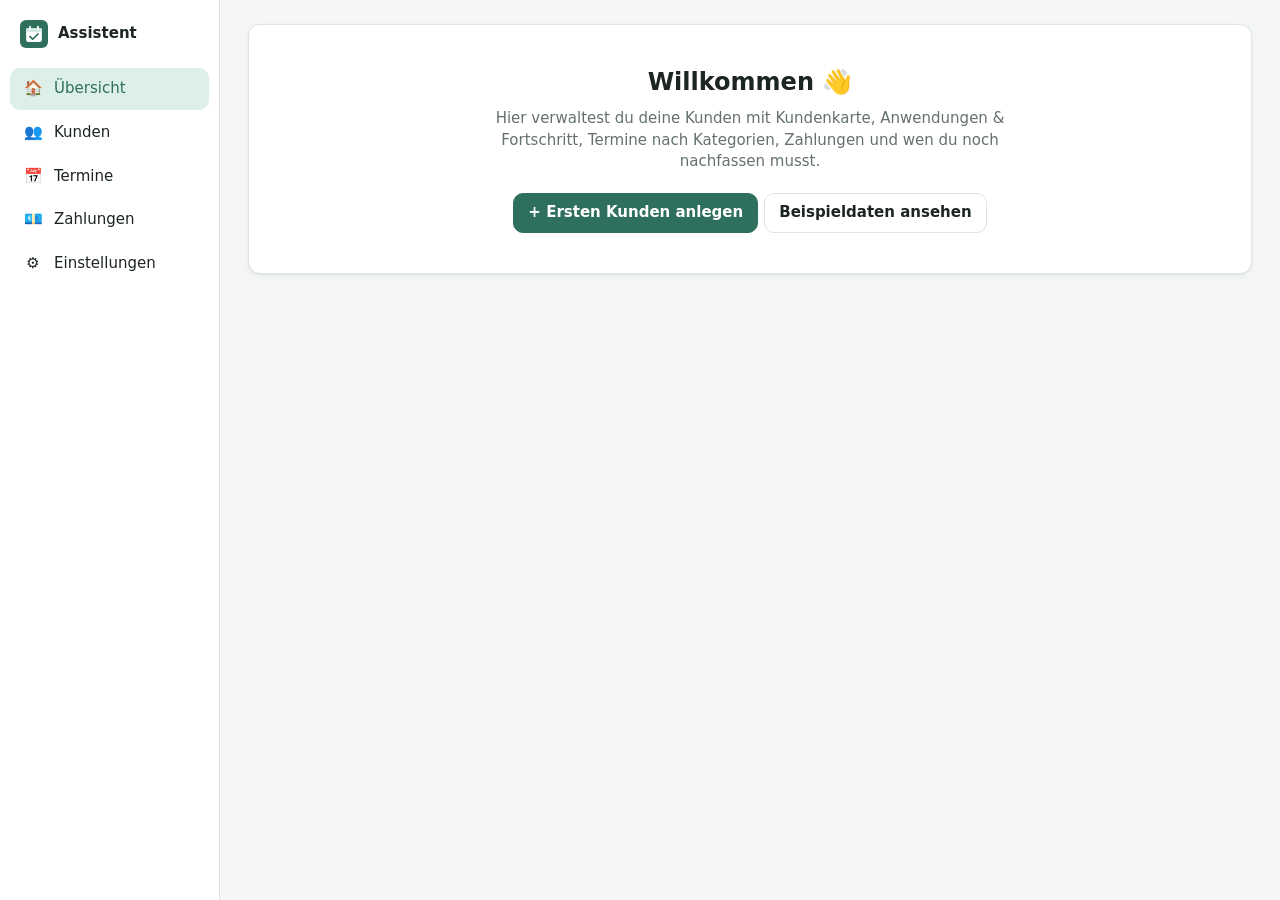
<file: index.html>
<!doctype html>
<html lang="de">
<head>
  <meta charset="utf-8">
  <meta name="viewport" content="width=device-width, initial-scale=1, viewport-fit=cover">
  <title>Assistent – Kunden &amp; Termine</title>
  <meta name="theme-color" content="#2f6f5e">
  <link rel="manifest" href="manifest.webmanifest">
  <link rel="icon" href="icon.svg" type="image/svg+xml">
  <link rel="apple-touch-icon" href="apple-touch-icon.png">
  <meta name="apple-mobile-web-app-title" content="Assistent">
  <meta name="apple-mobile-web-app-status-bar-style" content="default">
  <meta name="apple-mobile-web-app-capable" content="yes">
  <link rel="stylesheet" href="css/style.css">
</head>
<body>
  <div class="layout">
    <nav class="sidebar" aria-label="Hauptnavigation">
      <div class="brand"><img src="icon.svg" alt="" width="28" height="28"><span id="brandName">Assistent</span></div>
      <a href="#/dashboard" data-nav="dashboard"><span class="ico">🏠</span><span>Übersicht</span></a>
      <a href="#/kunden" data-nav="kunden"><span class="ico">👥</span><span>Kunden</span></a>
      <a href="#/termine" data-nav="termine"><span class="ico">📅</span><span>Termine</span></a>
      <a href="#/zahlungen" data-nav="zahlungen"><span class="ico">💶</span><span>Zahlungen</span></a>
      <a href="#/einstellungen" data-nav="einstellungen"><span class="ico">⚙️</span><span>Einstellungen</span></a>
    </nav>
    <main id="view" tabindex="-1"></main>
  </div>

  <dialog id="modal">
    <form id="modalForm" novalidate>
      <header class="modal-head">
        <h2 id="modalTitle"></h2>
        <button type="button" class="icon-btn" data-action="closeModal" aria-label="Schließen">✕</button>
      </header>
      <div id="modalBody" class="modal-body"></div>
      <footer class="modal-foot">
        <button type="button" class="btn danger ghost" id="modalDelete" hidden>Löschen</button>
        <span class="spacer"></span>
        <button type="button" class="btn ghost" data-action="closeModal">Abbrechen</button>
        <button type="submit" class="btn primary" id="modalSubmit">Speichern</button>
      </footer>
    </form>
  </dialog>

  <dialog id="askDialog" class="ask">
    <div class="modal-body" style="padding-top:18px"><p id="askText" style="margin:0"></p></div>
    <footer class="modal-foot">
      <span class="spacer"></span>
      <button type="button" class="btn ghost" id="askCancel">Abbrechen</button>
      <button type="button" class="btn primary" id="askOk">Ja</button>
    </footer>
  </dialog>

  <div id="toast" role="status" aria-live="polite"></div>
  <input type="file" id="importFile" accept="application/json,.json" hidden>

  <script src="js/app.js"></script>
</body>
</html>
</file>
<file: css/style.css>
:root {
  --bg: #f5f7f6;
  --surface: #ffffff;
  --surface-2: #eef2f0;
  --border: #dde4e1;
  --text: #1d2523;
  --muted: #64716d;
  --primary: #2f6f5e;
  --primary-soft: #dcefe8;
  --danger: #c0392b;
  --danger-soft: #fbe3e0;
  --warn: #b7791f;
  --warn-soft: #fdf0d8;
  --ok: #2e7d32;
  --ok-soft: #e1f2e2;
  --info: #2b6cb0;
  --info-soft: #e1ecf8;
  --radius: 12px;
  --shadow: 0 1px 2px rgba(0,0,0,.05), 0 2px 8px rgba(0,0,0,.04);
  color-scheme: light;
}
@media (prefers-color-scheme: dark) {
  :root:not([data-theme="light"]) {
    --bg: #121615;
    --surface: #1b2120;
    --surface-2: #232b29;
    --border: #2f3a37;
    --text: #e6ecea;
    --muted: #94a39e;
    --primary: #5fb59b;
    --primary-soft: #1f3a32;
    --danger: #ef7466;
    --danger-soft: #3e2220;
    --warn: #e6b45c;
    --warn-soft: #3a2f1a;
    --ok: #74c37a;
    --ok-soft: #1f3321;
    --info: #79a8e0;
    --info-soft: #1d2b3d;
    --shadow: none;
    color-scheme: dark;
  }
}
:root[data-theme="dark"] {
    --bg: #121615;
    --surface: #1b2120;
    --surface-2: #232b29;
    --border: #2f3a37;
    --text: #e6ecea;
    --muted: #94a39e;
    --primary: #5fb59b;
    --primary-soft: #1f3a32;
    --danger: #ef7466;
    --danger-soft: #3e2220;
    --warn: #e6b45c;
    --warn-soft: #3a2f1a;
    --ok: #74c37a;
    --ok-soft: #1f3321;
    --info: #79a8e0;
    --info-soft: #1d2b3d;
    --shadow: none;
    color-scheme: dark;
}

* { box-sizing: border-box; }
html, body { margin: 0; }
body {
  font: 15px/1.45 system-ui, -apple-system, "Segoe UI", Roboto, sans-serif;
  background: var(--bg);
  color: var(--text);
  -webkit-text-size-adjust: 100%;
}
a { color: var(--primary); }
h1 { font-size: 1.5rem; margin: 0; }
h2 { font-size: 1.1rem; margin: 0; }
h3 { font-size: .95rem; margin: 0 0 .5rem; }
.muted { color: var(--muted); }
.small { font-size: .85rem; }
.nowrap { white-space: nowrap; }
.spacer { flex: 1; }

/* Layout */
.layout { display: flex; min-height: 100vh; }
.sidebar {
  width: 220px; flex-shrink: 0; background: var(--surface); border-right: 1px solid var(--border);
  padding: 16px 10px; position: sticky; top: 0; height: 100vh; display: flex; flex-direction: column; gap: 2px;
}
.brand { display: flex; align-items: center; gap: 10px; font-weight: 700; padding: 4px 10px 18px; }
.sidebar a {
  display: flex; align-items: center; gap: 10px; padding: 10px 12px; border-radius: 10px;
  color: var(--text); text-decoration: none; font-weight: 500;
}
.sidebar a:hover { background: var(--surface-2); }
.sidebar a.active { background: var(--primary-soft); color: var(--primary); }
.ico { width: 22px; text-align: center; }
main { flex: 1; min-width: 0; padding: 24px 28px 40px; max-width: 1200px; outline: none; }

@media (max-width: 760px) {
  .sidebar {
    position: fixed; bottom: 0; top: auto; left: 0; right: 0; width: auto; height: auto; z-index: 20;
    flex-direction: row; justify-content: space-around; padding: 4px 4px calc(4px + env(safe-area-inset-bottom));
    border-right: 0; border-top: 1px solid var(--border);
  }
  .brand { display: none; }
  .sidebar a { flex-direction: column; gap: 0; font-size: .7rem; padding: 6px 4px; flex: 1; text-align: center; }
  .sidebar a .ico { font-size: 1.2rem; width: auto; }
  main { padding: 16px 16px 96px; }
}

/* Page header */
.page-head { display: flex; align-items: center; gap: 12px; flex-wrap: wrap; margin-bottom: 18px; }
.page-head .actions { display: flex; gap: 8px; flex-wrap: wrap; margin-left: auto; }

/* Buttons */
.btn {
  appearance: none; border: 1px solid var(--border); background: var(--surface); color: var(--text);
  padding: 8px 14px; border-radius: 10px; font: inherit; font-weight: 600; cursor: pointer;
  display: inline-flex; align-items: center; gap: 6px; text-decoration: none; white-space: nowrap;
}
.btn:hover { background: var(--surface-2); }
.btn.primary { background: var(--primary); border-color: var(--primary); color: #fff; }
.btn.primary:hover { filter: brightness(1.08); }
.btn.ghost { background: transparent; }
.btn.danger { color: var(--danger); }
.btn.sm { padding: 4px 10px; font-size: .85rem; border-radius: 8px; }
.icon-btn { border: 0; background: transparent; font-size: 1.1rem; cursor: pointer; color: var(--muted); padding: 6px; border-radius: 8px; }
.icon-btn:hover { background: var(--surface-2); }

/* Cards & grid */
.card { background: var(--surface); border: 1px solid var(--border); border-radius: var(--radius); padding: 16px; box-shadow: var(--shadow); }
.card + .card { margin-top: 16px; }
.card-head { display: flex; align-items: center; gap: 8px; margin-bottom: 12px; }
.card-head h2 { flex: 1; }
.grid { display: grid; gap: 16px; }
.grid-2 { grid-template-columns: repeat(2, minmax(0, 1fr)); }
.grid-kpi { grid-template-columns: repeat(4, minmax(0, 1fr)); margin-bottom: 16px; }
@media (max-width: 960px) { .grid-2 { grid-template-columns: 1fr; } }
@media (max-width: 640px) { .grid-kpi { grid-template-columns: repeat(2, minmax(0, 1fr)); } }
.grid > .card + .card { margin-top: 0; }

.kpi { padding: 14px 16px; text-decoration: none; color: inherit; display: block; }
.kpi .val { font-size: 1.6rem; font-weight: 700; line-height: 1.1; }
.kpi .lbl { color: var(--muted); font-size: .85rem; }
.kpi.warn .val { color: var(--warn); }
.kpi.danger .val { color: var(--danger); }

/* Lists */
.list { list-style: none; margin: 0; padding: 0; }
.list > li { display: flex; gap: 12px; align-items: center; padding: 10px 0; border-top: 1px solid var(--border); }
.list > li:first-child { border-top: 0; padding-top: 0; }
.list > li:last-child { padding-bottom: 0; }
.list .main { flex: 1; min-width: 0; }
.list .title { font-weight: 600; overflow: hidden; text-overflow: ellipsis; }
.list .title a { color: inherit; text-decoration: none; }
.list .title a:hover { text-decoration: underline; }
.list .sub { color: var(--muted); font-size: .85rem; }
.list .side { display: flex; gap: 6px; align-items: center; flex-shrink: 0; flex-wrap: wrap; justify-content: flex-end; }
.empty { color: var(--muted); padding: 12px 0; text-align: center; font-size: .9rem; }

.time-box { width: 56px; flex-shrink: 0; text-align: center; border-radius: 8px; padding: 4px 0; background: var(--surface-2); font-size: .8rem; line-height: 1.2; }
.time-box b { display: block; font-size: .95rem; }
.cat-bar { width: 4px; align-self: stretch; border-radius: 4px; flex-shrink: 0; }

/* Badges */
.badge { display: inline-block; padding: 2px 8px; border-radius: 999px; font-size: .75rem; font-weight: 600; white-space: nowrap; background: var(--surface-2); color: var(--muted); }
.badge.ok { background: var(--ok-soft); color: var(--ok); }
.badge.warn { background: var(--warn-soft); color: var(--warn); }
.badge.danger { background: var(--danger-soft); color: var(--danger); }
.badge.info { background: var(--info-soft); color: var(--info); }
.badge.primary { background: var(--primary-soft); color: var(--primary); }
.st-int { background: var(--info-soft); color: var(--info); }
.st-akt { background: var(--ok-soft); color: var(--ok); }
.st-pau { background: var(--warn-soft); color: var(--warn); }
.st-abg { background: var(--primary-soft); color: var(--primary); }
.st-kei { background: var(--surface-2); color: var(--muted); }
.cat-badge { display: inline-flex; align-items: center; gap: 5px; }
.dot { width: 9px; height: 9px; border-radius: 50%; display: inline-block; flex-shrink: 0; }

/* Progress */
.progress { height: 8px; background: var(--surface-2); border-radius: 99px; overflow: hidden; }
.progress > span { display: block; height: 100%; background: var(--primary); border-radius: 99px; }
.progress.lg { height: 12px; }

/* Toolbar / filters */
.toolbar { display: flex; gap: 8px; flex-wrap: wrap; align-items: center; margin-bottom: 14px; }
.search { flex: 1; min-width: 200px; }
.chips { display: flex; gap: 6px; flex-wrap: wrap; }
.chip {
  border: 1px solid var(--border); background: var(--surface); color: var(--text); border-radius: 999px;
  padding: 5px 12px; font: inherit; font-size: .85rem; cursor: pointer; display: inline-flex; align-items: center; gap: 6px;
}
.chip.on { background: var(--primary); border-color: var(--primary); color: #fff; }
.chip .count { opacity: .7; font-size: .8em; }
.seg { display: inline-flex; border: 1px solid var(--border); border-radius: 10px; overflow: hidden; }
.seg button { border: 0; background: var(--surface); padding: 7px 14px; font: inherit; font-weight: 600; cursor: pointer; color: var(--muted); }
.seg button.on { background: var(--primary-soft); color: var(--primary); }

/* Forms */
input, select, textarea {
  font: inherit; color: var(--text); background: var(--surface); border: 1px solid var(--border);
  border-radius: 9px; padding: 8px 10px; width: 100%;
}
input:focus, select:focus, textarea:focus { outline: 2px solid var(--primary); outline-offset: -1px; border-color: transparent; }
input[type=checkbox] { width: auto; }
input[type=color] { padding: 2px; height: 36px; width: 48px; }
input[type=range] { padding: 0; accent-color: var(--primary); }
textarea { min-height: 80px; resize: vertical; }
.form-grid { display: grid; grid-template-columns: repeat(2, minmax(0, 1fr)); gap: 12px 14px; }
.form-grid .full { grid-column: 1 / -1; }
@media (max-width: 560px) { .form-grid { grid-template-columns: 1fr; } }
label.field { display: flex; flex-direction: column; gap: 4px; font-size: .85rem; font-weight: 600; color: var(--muted); }
label.check { display: flex; align-items: center; gap: 8px; font-weight: 600; cursor: pointer; }
.form-section { grid-column: 1 / -1; font-weight: 700; font-size: .8rem; text-transform: uppercase; letter-spacing: .04em; color: var(--muted); border-top: 1px solid var(--border); padding-top: 12px; margin-top: 4px; }

/* Modal */
dialog {
  border: 0; border-radius: 16px; padding: 0; width: min(640px, calc(100vw - 24px)); max-height: calc(100vh - 32px);
  background: var(--surface); color: var(--text); box-shadow: 0 20px 60px rgba(0,0,0,.25);
}
dialog.ask { width: min(420px, calc(100vw - 32px)); }
dialog::backdrop { background: rgba(10, 20, 18, .45); }
dialog form { display: flex; flex-direction: column; max-height: calc(100vh - 32px); }
.modal-head { display: flex; align-items: center; padding: 16px 18px 8px; }
.modal-head h2 { flex: 1; }
.modal-body { padding: 8px 18px 16px; overflow-y: auto; }
.modal-foot { display: flex; gap: 8px; padding: 12px 18px; border-top: 1px solid var(--border); align-items: center; }

/* Customer card */
.cust-head { display: flex; gap: 16px; align-items: flex-start; flex-wrap: wrap; }
.avatar {
  width: 56px; height: 56px; border-radius: 50%; background: var(--primary-soft); color: var(--primary);
  display: grid; place-items: center; font-weight: 700; font-size: 1.2rem; flex-shrink: 0;
}
.avatar.sm { width: 36px; height: 36px; font-size: .85rem; }
.cust-head .info { flex: 1; min-width: 200px; }
.cust-head .info h1 { display: flex; align-items: center; gap: 10px; flex-wrap: wrap; }
.contact-row { display: flex; gap: 6px; flex-wrap: wrap; margin-top: 8px; }
.kv { display: grid; grid-template-columns: max-content 1fr; gap: 6px 16px; font-size: .9rem; }
.kv dt { color: var(--muted); }
.kv dd { margin: 0; overflow-wrap: anywhere; }
.followup-box { border-left: 4px solid var(--warn); background: var(--warn-soft); border-radius: 10px; padding: 12px 14px; display: flex; gap: 12px; align-items: center; flex-wrap: wrap; margin-bottom: 16px; }
.followup-box.overdue { border-left-color: var(--danger); background: var(--danger-soft); }
.followup-box .main { flex: 1; min-width: 180px; }
.stat-row { display: flex; gap: 24px; flex-wrap: wrap; margin-bottom: 12px; }
.stat-row div b { display: block; font-size: 1.25rem; }
.stat-row div span { color: var(--muted); font-size: .8rem; }
.notes { white-space: pre-wrap; }
.spark { width: 100%; height: 70px; display: block; }
.log-entry { border-left: 2px solid var(--border); padding: 0 0 12px 12px; position: relative; }
.log-entry::before { content: ""; position: absolute; left: -6px; top: 4px; width: 10px; height: 10px; border-radius: 50%; background: var(--primary); }

/* Table-ish rows for sessions */
.sess-score { font-weight: 700; color: var(--primary); }

/* Calendar */
.cal-head { display: flex; align-items: center; gap: 8px; margin-bottom: 10px; }
.cal-head h2 { min-width: 160px; text-align: center; }
.cal { display: grid; grid-template-columns: repeat(7, minmax(0, 1fr)); border: 1px solid var(--border); border-radius: var(--radius); overflow: hidden; background: var(--border); gap: 1px; }
.cal .dow { background: var(--surface-2); text-align: center; font-size: .75rem; font-weight: 700; color: var(--muted); padding: 6px 0; }
.cal .day { background: var(--surface); min-height: 96px; padding: 4px; cursor: pointer; display: flex; flex-direction: column; gap: 2px; min-width: 0; }
.cal .day:hover { background: var(--surface-2); }
.cal .day.other { opacity: .45; }
.cal .day.sel { outline: 2px solid var(--primary); outline-offset: -2px; }
.cal .num { font-size: .8rem; font-weight: 600; align-self: flex-end; width: 24px; height: 24px; display: grid; place-items: center; border-radius: 50%; }
.cal .day.today .num { background: var(--primary); color: #fff; }
.cal .ev { font-size: .72rem; border-radius: 5px; padding: 1px 5px; color: #fff; white-space: nowrap; overflow: hidden; text-overflow: ellipsis; }
.cal .ev.cancel { text-decoration: line-through; opacity: .55; }
.cal .more { font-size: .7rem; color: var(--muted); padding-left: 4px; }
@media (max-width: 640px) {
  .cal .day { min-height: 54px; }
  .cal .ev { font-size: 0; height: 6px; padding: 0; }
  .cal .more { display: none; }
}
.day-group-title { font-weight: 700; margin: 18px 0 8px; display: flex; gap: 8px; align-items: baseline; }
.day-group-title:first-child { margin-top: 0; }

/* Settings */
.set-row { display: flex; gap: 8px; align-items: center; margin-bottom: 8px; }
.set-row input[type=text] { flex: 1; }
.set-row input[type=number] { width: 100px; }

/* Toast */
#toast {
  position: fixed; left: 50%; bottom: 24px; transform: translateX(-50%) translateY(20px); opacity: 0;
  background: var(--text); color: var(--bg); padding: 10px 18px; border-radius: 10px; font-weight: 600;
  transition: all .2s; pointer-events: none; z-index: 100; max-width: calc(100vw - 32px);
}
#toast.show { opacity: 1; transform: translateX(-50%) translateY(0); }
@media (max-width: 760px) { #toast { bottom: 84px; } }

.welcome { text-align: center; padding: 40px 20px; }
.welcome p { max-width: 520px; margin: 8px auto 20px; color: var(--muted); }
</file>
